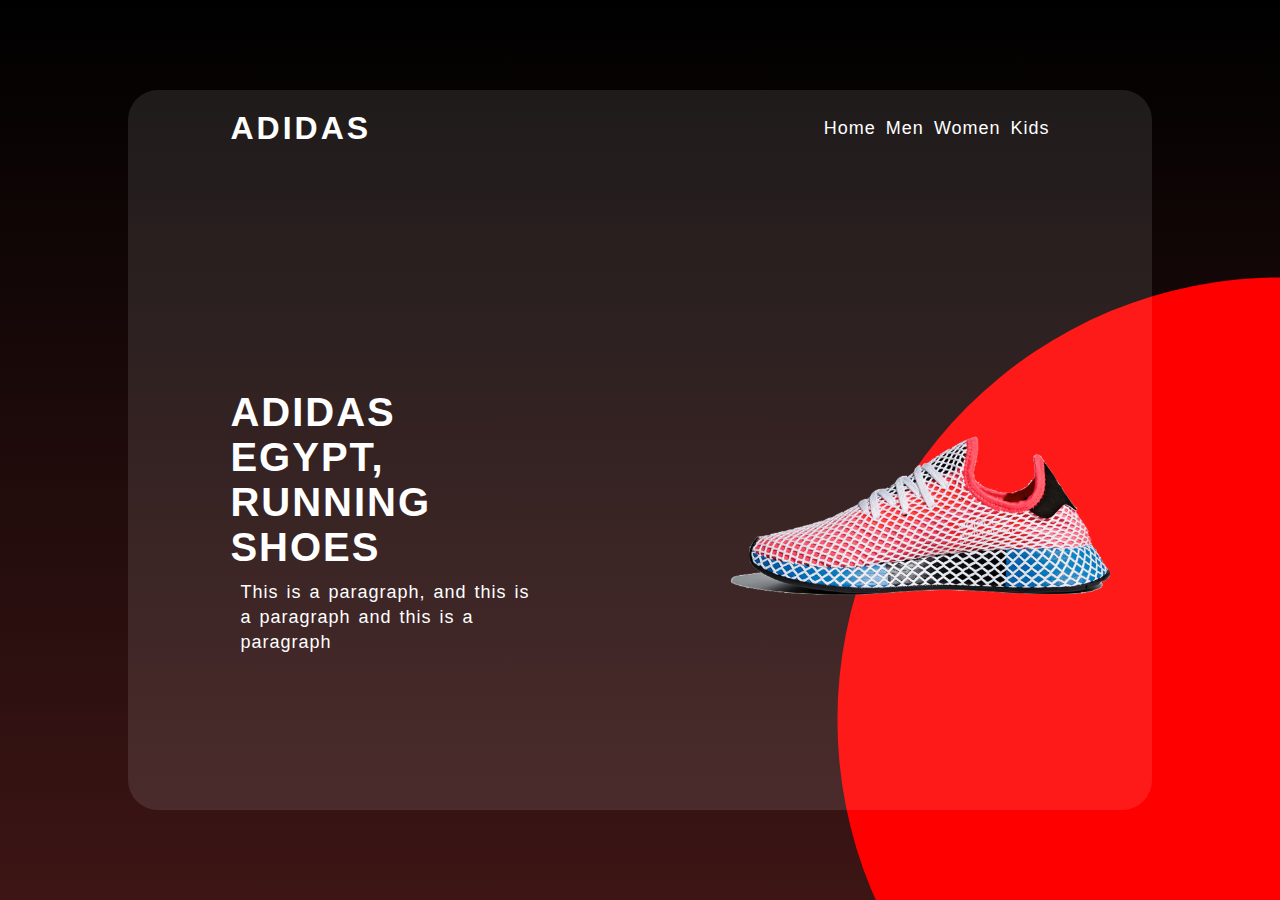
<file: Adidas/Adidas.html>
<!DOCTYPE html>
<html lang="en">

<head>

<meta charset="urf-8">
<title>Second Project</title>
<link href="adidas.css" rel="stylesheet">

</head>

<body>

<div class="container">

<nav>
<a id="logo" href="#"><b>adidas</b></a>
<ul>
<li><a href="#">Home</a></li>
<li><a href="#">Men</a></li>
<li><a href="#">Women</a></li>
<li><a href="#">Kids</a></li>
</ul>
</nav>

<main>
<div class="text">
<h2>adidas egypt,<br/>running shoes</h2>
<p>This is a paragraph, and this is a paragraph and this is a paragraph </p>
</div>

<div class="pic">
<img src="shoes.png">
</div>
</main>

</div>

</body>



</html>
</file>
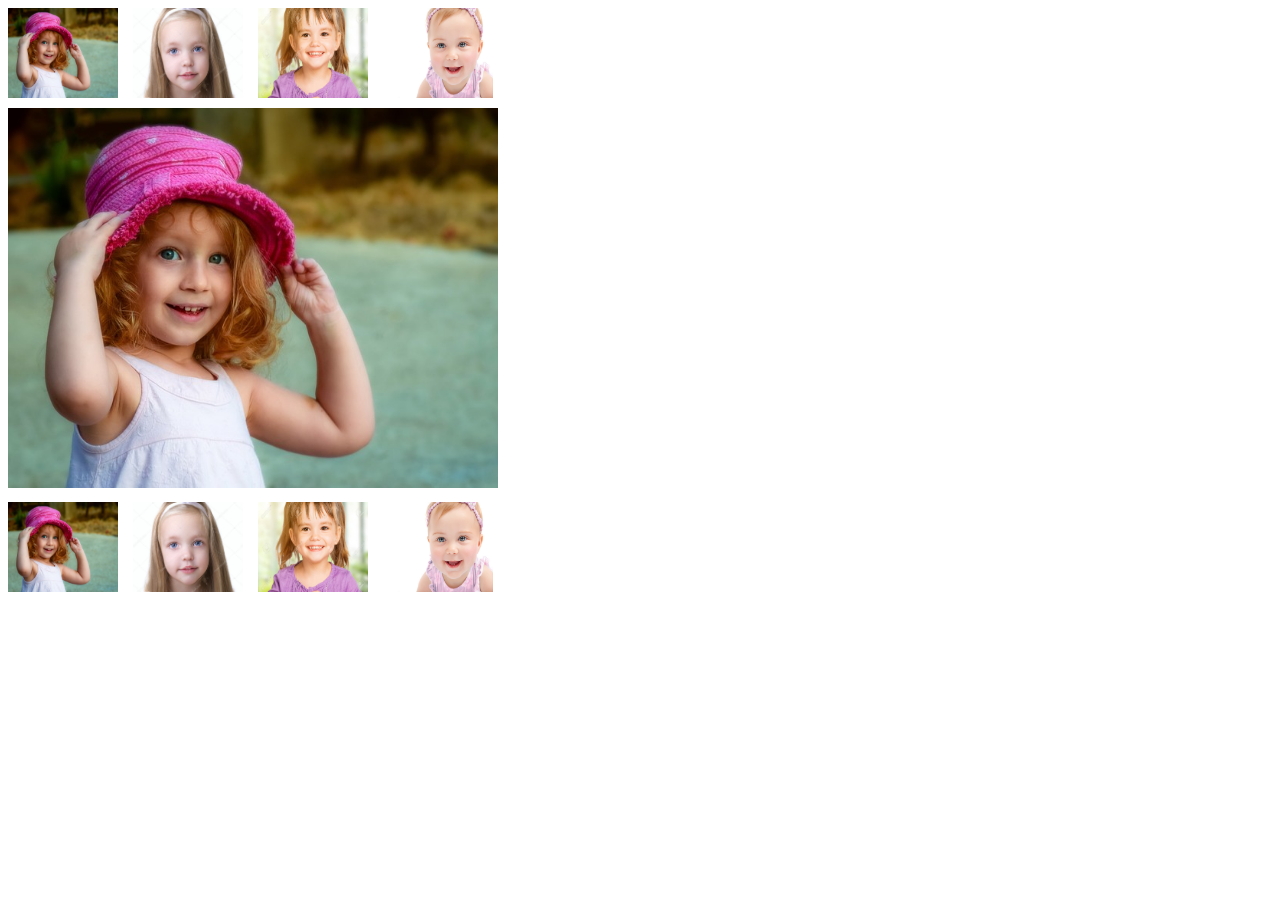
<file: Gallery/gallery.html>
<!DOCTYPE html>
<html lang="en">

<head>
<meta charset="utf-8">
<title>Gallery</title>
<link href="gallery.css" rel="stylesheet">
</head>

<body>

<div id="container">

<div class="smallcontainer">
<img onclick="main.src=this.src" id="pic1" src="girl.jpg">
<img onclick="main.src=this.src" id="pic2" src="girl2.jpg">
<img onclick="main.src=this.src" id="pic3" src="girl3.jpg">
<img onclick="main.src=this.src" id="pic4" src="girl4.jpg">
</div>

<img id="bigimg" src="girl.jpg" name="main">

<div class="smallcontainer">
<img onmouseover="main.src=this.src" id="pic11" src="girl.jpg">
<img onmouseover="main.src=this.src" id="pic22" src="girl2.jpg">
<img onmouseover="main.src=this.src" id="pic33" src="girl3.jpg">
<img onmouseover="main.src=this.src" id="pic44" src="girl4.jpg">
</div>

</div>

<!-- <script src="gallery.js"></script>-->
</body>

<html>
</file>
<file: Adidas/adidas.css>
*{
	font-family:sans-serif;
	margin:0;
	padding:0;
}
body{
	height:100vh;
	width:100%;
	background-image:linear-gradient(black,#3d1515);
	display:flex;
	justify-content:center;
	align-items:center;
}
.container{
	width:80%;
	height:80%;
	background-color:rgba(255,255,255,0.1);
	border-radius:30px;
	overflow:hidden;
}
nav{
	display:flex;
	width:80%;
	justify-content:space-between;
	align-items:center;
	margin:auto;
	padding:20px 0px;
}

a{
	text-decoration-line:none;
}
#logo{
	text-transform:uppercase;
	color:white;
	letter-spacing:3px;
	font-size:32px;
	font-weight:700px;
}
ul{
	list-style-type:none;
	display:flex;
	justify-content:center;
	gap:10px;
	padding-left:0;
}
ul li a{
	color:white;
	letter-spacing:1px;
	font-size:18px;
	font-weight:500px;
}
ul li a:hover{
	color:red;
}
body::after{
	content:'';
	background-color:red;
	height:100%;
	width:100%;
	position:absolute;
	clip-path:circle(40% at right 80%);
	z-index:-1;
}
main .text{
	color:white;
	width:40%;
}
.text>h2{
	text-transform:uppercase;
	letter-spacing:2px;
	font-size:40px;
	font-weight:700;
	margin-bottom:5px;
}
.text p{
	font-size:18px;
	letter-spacing:1px;
	word-spacing:2px;
	line-height:25px;
	margin:10px;
}
main{
	width:80%;
	height:100%;
	display:flex;
	justify-content:space-between;
	align-items:center;
	margin:auto;
}
main .pic{
	width:40%
}
.pic img{
	width:400px;
}
@media (min-width:950px) and (max-width:1150px){
	.pic img{
	width:330px;
	}
}
@media (max-width:950px){
	nav{
		flex-direction:column;
		justify-content:center;
		align-items:center;
	}
	main{
		flex-direction:column;
		justify-content:center;
		align-items:center;
	}
	main .text, main .pic{
		width:80%;
	}
	.pic img{
	width:290px;
	}
	body::after{
		clip-path:circle(50% at bottom);
	}
}
</file>
<file: Gallery/gallery.css>
#bigimg{
	width:490px;
	height:380px;
	margin:10px 0px;
}
#pic1, #pic2, #pic3, #pic4, #pic11, #pic22, #pic33, #pic44{
	width:110px;
	height:90px;
}
#pic1:hover, #pic2:hover, #pic3:hover, #pic4:hover, #pic11:hover, #pic22:hover, #pic33:hover, #pic44:hover{
	border:green solid 3px;
	cursor:pointer;
}
.smallcontainer{
	display:flex;
	gap:15px;
}
</file>
